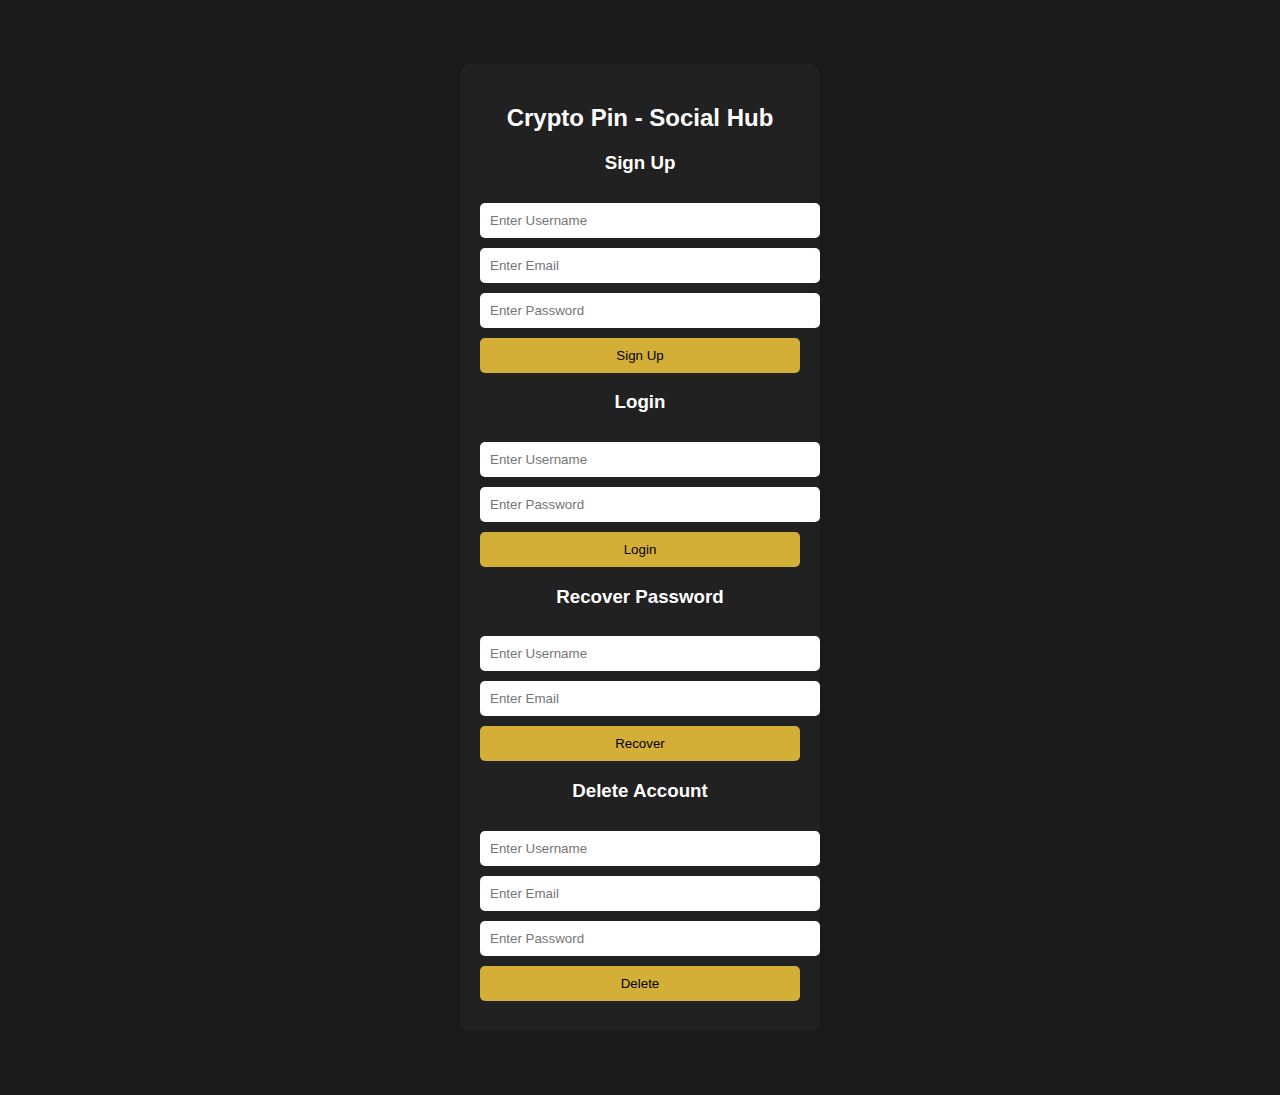
<file: index.html>
<!DOCTYPE html>
<html>
<head>
    <title>Crypto Pin - Sign Up / Login</title>
    <style>
        body {
            margin: 0;
            padding: 0;
            background: #1a1a1a;
            font-family: Arial, sans-serif;
        }
        .container {
            background: rgba(34, 34, 34, 0.9);
            padding: 20px;
            border-radius: 10px;
            width: 320px;
            margin: 5% auto;
            text-align: center;
            color: #fff;
        }
        input, button {
            width: 100%;
            padding: 10px;
            margin-top: 10px;
            border-radius: 5px;
            border: none;
        }
        button {
            background-color: #D4AF37;
            color: #000;
            cursor: pointer;
        }
        button:hover {
            background-color: #b7952c;
        }
        .error-msg {
            color: #ff4d4d;
            margin-top: 10px;
        }
        .hidden {
            display: none;
        }
    </style>
</head>
<body>

    <div class="container" id="auth-container">
        <h2>Crypto Pin - Social Hub</h2>

        <!-- Sign Up Form -->
        <div id="signupForm">
            <h3>Sign Up</h3>
            <input type="text" id="signupUsername" placeholder="Enter Username" required>
            <input type="email" id="signupEmail" placeholder="Enter Email" required>
            <input type="password" id="signupPassword" placeholder="Enter Password" required>
            <button onclick="signUp()">Sign Up</button>
        </div>

        <!-- Login Form -->
        <div id="loginForm">
            <h3>Login</h3>
            <input type="text" id="loginUsername" placeholder="Enter Username" required>
            <input type="password" id="loginPassword" placeholder="Enter Password" required>
            <button onclick="login()">Login</button>
        </div>

        <!-- Recover Password Form -->
        <div id="recoverForm">
            <h3>Recover Password</h3>
            <input type="text" id="recoverUsername" placeholder="Enter Username" required>
            <input type="email" id="recoverEmail" placeholder="Enter Email" required>
            <button onclick="recoverPassword()">Recover</button>
        </div>

        <!-- Delete Account Form -->
        <div id="deleteForm">
            <h3>Delete Account</h3>
            <input type="text" id="deleteUsername" placeholder="Enter Username" required>
            <input type="email" id="deleteEmail" placeholder="Enter Email" required>
            <input type="password" id="deletePassword" placeholder="Enter Password" required>
            <button onclick="deleteAccount()">Delete</button>
        </div>

        <div id="error" class="error-msg"></div>
    </div>

    <script>
        let users = JSON.parse(localStorage.getItem('users')) || [];

        // --- Sign Up ---
        function signUp() {
            const username = document.getElementById('signupUsername').value.trim();
            const email = document.getElementById('signupEmail').value.trim();
            const password = document.getElementById('signupPassword').value.trim();

            if (!username || !email || !password) {
                alert('⚠️ All fields are required!');
                return;
            }

            if (users.find(user => user.username === username)) {
                alert('⚠️ Username already exists.');
                return;
            }

            const profileLink = `profile-${Date.now()}-${Math.floor(Math.random() * 10000)}`;
            const newUser = { username, email, password, profileLink };
            users.push(newUser);
            localStorage.setItem('users', JSON.stringify(users));

            alert(`✅ Sign Up Successful! Your profile link: ${profileLink}`);
        }

        // --- Login ---
        function login() {
            const username = document.getElementById('loginUsername').value.trim();
            const password = document.getElementById('loginPassword').value.trim();

            if (!username || !password) {
                alert('⚠️ All fields are required!');
                return;
            }

            const user = users.find(u => u.username === username && u.password === password);
            if (!user) {
                document.getElementById("error").innerText = "❌ Invalid username or password.";
                return;
            }

            // Redirect to Profile Link Dynamically
            localStorage.setItem('loggedInUser', JSON.stringify(user));
            window.location.href = `?profile=${user.profileLink}`;
        }

        // --- Recover Password ---
        function recoverPassword() {
            const username = document.getElementById('recoverUsername').value.trim();
            const email = document.getElementById('recoverEmail').value.trim();

            const user = users.find(u => u.username === username && u.email === email);
            if (user) {
                alert(`✅ Password recovered! Your password: ${user.password}`);
            } else {
                alert('❌ No matching account found.');
            }
        }

        // --- Delete Account ---
        function deleteAccount() {
            const username = document.getElementById('deleteUsername').value.trim();
            const email = document.getElementById('deleteEmail').value.trim();
            const password = document.getElementById('deletePassword').value.trim();

            const userIndex = users.findIndex(u => u.username === username && u.email === email && u.password === password);
            if (userIndex !== -1) {
                users.splice(userIndex, 1);
                localStorage.setItem('users', JSON.stringify(users));
                alert('🗑️ Account deleted.');
            } else {
                alert('❌ No matching account found.');
            }
        }

        // --- Dynamic Profile Page Generation ---
        function showProfilePage(user) {
            document.body.innerHTML = `
                <div class="container">
                    <h2>Welcome, ${user.username}!</h2>
                    <p>Email: ${user.email}</p>
                    <p>Password: ${user.password}</p>
                    <p>Profile Link: ${user.profileLink}</p>
                    <button onclick="logout()">Logout</button>
                </div>
            `;
        }

        // --- Logout Function ---
        function logout() {
            localStorage.removeItem('loggedInUser');
            window.location.href = 'signuplogin.html';
        }

        // --- Auto Load Profile if Logged In ---
        const urlParams = new URLSearchParams(window.location.search);
        const profileLink = urlParams.get('profile');
        const loggedInUser = JSON.parse(localStorage.getItem('loggedInUser'));
        
        if (profileLink) {
            const userProfile = users.find(user => user.profileLink === profileLink);
            if (userProfile) {
                showProfilePage(userProfile);
            } else {
                alert('❌ Profile not found!');
                window.location.href = 'signuplogin.html';
            }
        } else if (loggedInUser) {
            showProfilePage(loggedInUser);
        }
    </script>
</body>
</html>
</file>
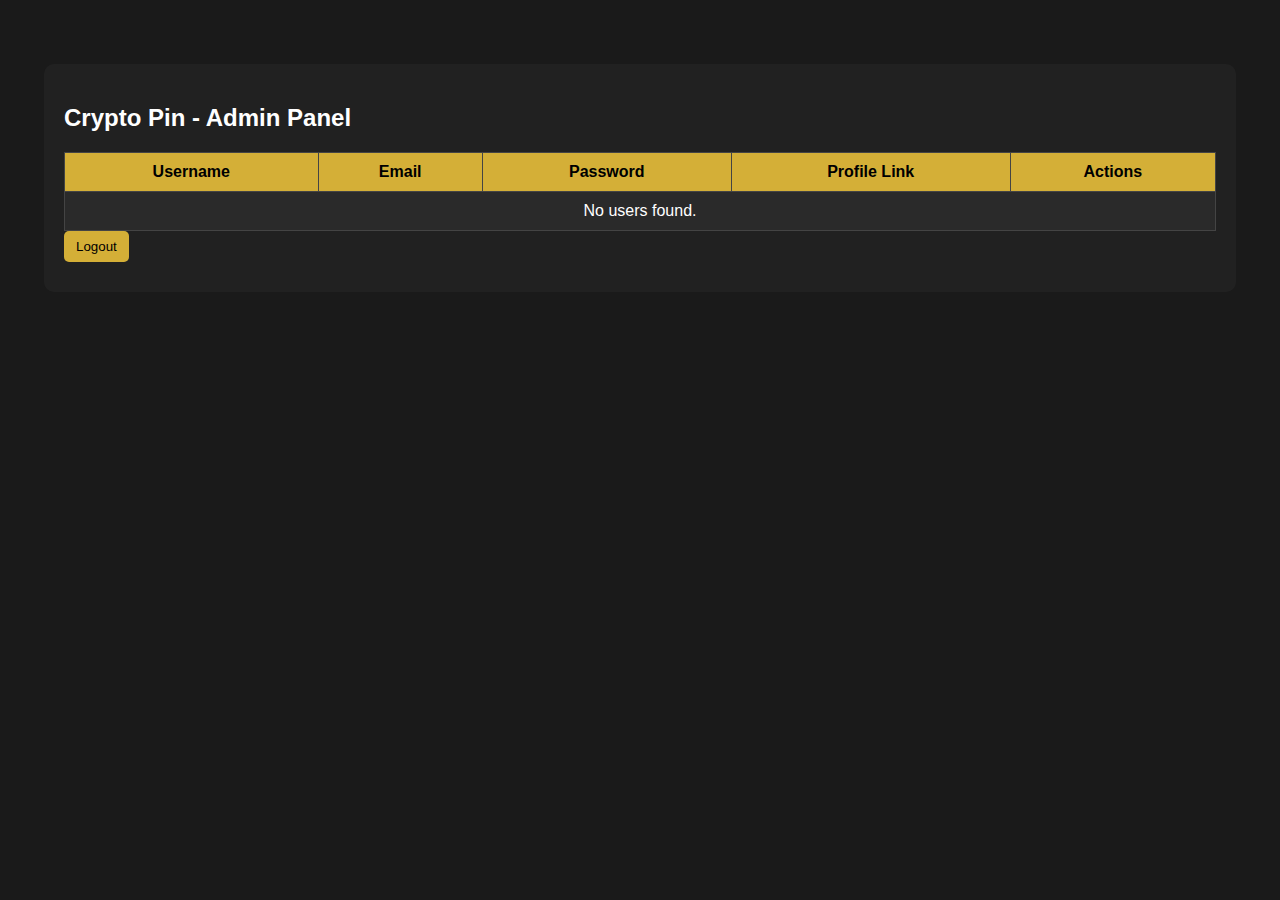
<file: admin.html>
<!DOCTYPE html>
<html>
<head>
    <title>Crypto Pin - Admin Panel</title>
    <style>
        body {
            margin: 0;
            padding: 0;
            background: #1a1a1a;
            font-family: Arial, sans-serif;
            color: #fff;
        }
        .container {
            width: 90%;
            margin: 5% auto;
            background: rgba(34, 34, 34, 0.9);
            padding: 20px;
            border-radius: 10px;
        }
        table {
            width: 100%;
            border-collapse: collapse;
            margin-top: 20px;
            background-color: #2a2a2a;
        }
        th, td {
            padding: 10px;
            border: 1px solid #444;
            text-align: center;
        }
        th {
            background-color: #D4AF37;
            color: #000;
        }
        tr:nth-child(even) {
            background-color: #333;
        }
        button {
            padding: 8px 12px;
            background-color: #D4AF37;
            color: #000;
            border: none;
            border-radius: 5px;
            cursor: pointer;
        }
        button:hover {
            background-color: #b7952c;
        }
        .error-msg {
            color: #ff4d4d;
            margin-top: 10px;
        }
        .hidden {
            display: none;
        }
    </style>
</head>
<body>

    <div class="container">
        <h2>Crypto Pin - Admin Panel</h2>
        <table id="userTable">
            <thead>
                <tr>
                    <th>Username</th>
                    <th>Email</th>
                    <th>Password</th>
                    <th>Profile Link</th>
                    <th>Actions</th>
                </tr>
            </thead>
            <tbody id="userList"></tbody>
        </table>

        <button onclick="logout()">Logout</button>
        <div id="error" class="error-msg"></div>
    </div>

    <script>
        let users = JSON.parse(localStorage.getItem('users')) || [];

        // --- Load Users in Admin Panel ---
        function loadUsers() {
            const userList = document.getElementById('userList');
            userList.innerHTML = '';

            if (users.length === 0) {
                userList.innerHTML = `<tr><td colspan="5">No users found.</td></tr>`;
                return;
            }

            users.forEach((user, index) => {
                userList.innerHTML += `
                    <tr>
                        <td>${user.username}</td>
                        <td>${user.email}</td>
                        <td>${user.password}</td>
                        <td><a href="?profile=${user.profileLink}" target="_blank">${user.profileLink}</a></td>
                        <td>
                            <button onclick="viewProfile('${user.profileLink}')">View Profile</button>
                            <button onclick="deleteUser(${index})">Delete</button>
                        </td>
                    </tr>
                `;
            });
        }

        // --- View Profile by Profile Link ---
        function viewProfile(profileLink) {
            const user = users.find(u => u.profileLink === profileLink);
            if (user) {
                window.open(`signuplogin.html?profile=${profileLink}`, '_blank');
            } else {
                alert('❌ Profile not found!');
            }
        }

        // --- Delete User ---
        function deleteUser(index) {
            if (confirm(`Are you sure you want to delete ${users[index].username}?`)) {
                users.splice(index, 1);
                localStorage.setItem('users', JSON.stringify(users));
                loadUsers();
                alert('🗑️ User deleted successfully.');
            }
        }

        // --- Logout Function ---
        function logout() {
            window.location.href = 'signuplogin.html';
        }

        // --- Auto Load Users on Admin Panel Load ---
        loadUsers();
    </script>

</body>
</html>
</file>
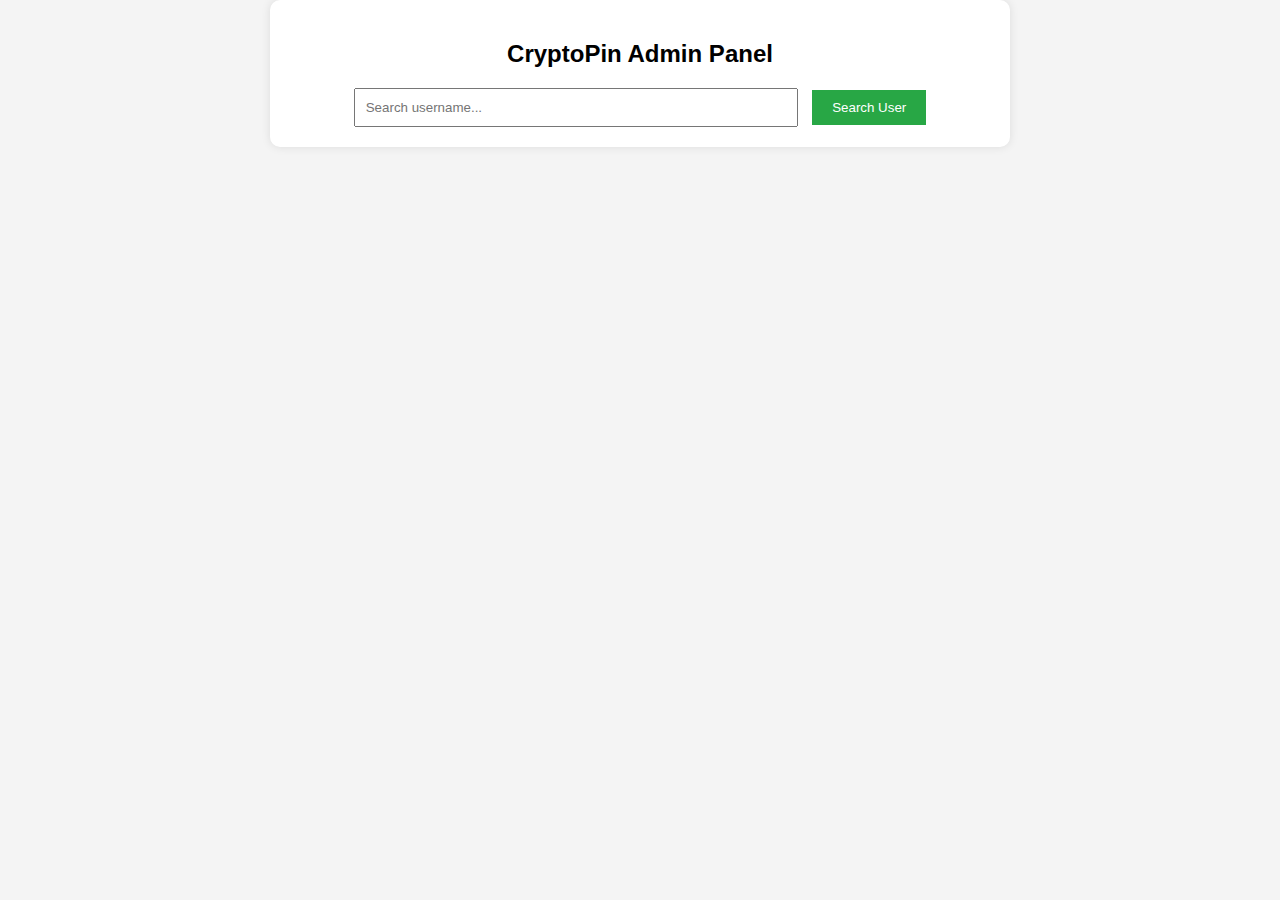
<file: adminprofilemanage.html>
<!DOCTYPE html>
<html>
<head>
    <title>Admin Panel - Manage CryptoPin Profiles</title>
    <style>
        body {
            font-family: Arial, sans-serif;
            margin: 0;
            padding: 0;
            background-color: #f4f4f4;
            text-align: center;
        }
        #adminPanel {
            margin-top: 50px;
            width: 90%;
            max-width: 700px;
            background: #fff;
            padding: 20px;
            border-radius: 10px;
            box-shadow: 0px 0px 10px rgba(0, 0, 0, 0.1);
            margin: auto;
        }
        #searchSection input {
            padding: 10px;
            width: 60%;
            margin-right: 10px;
        }
        #searchSection button {
            padding: 10px 20px;
            background-color: #28a745;
            color: #fff;
            border: none;
            cursor: pointer;
        }
        #searchSection button:hover {
            background-color: #218838;
        }
        #userProfileData {
            margin-top: 30px;
            text-align: left;
            background-color: #f9f9f9;
            padding: 20px;
            border: 1px solid #ddd;
            border-radius: 5px;
        }
        #manageButtons button {
            padding: 10px 15px;
            margin: 5px;
            background-color: #007bff;
            color: #fff;
            border: none;
            cursor: pointer;
        }
        #manageButtons button:hover {
            background-color: #0056b3;
        }
    </style>
</head>
<body>

    <div id="adminPanel">
        <h2>CryptoPin Admin Panel</h2>

        <!-- Search Section -->
        <div id="searchSection">
            <input type="text" id="searchUsername" placeholder="Search username...">
            <button onclick="searchUser()">Search User</button>
        </div>

        <!-- User Data Display -->
        <div id="userProfileData" style="display: none;">
            <h3>Profile Details</h3>
            <p><strong>Username:</strong> <span id="profileUsername"></span></p>
            <p><strong>Bio:</strong> <span id="profileBio"></span></p>
            <p><strong>Followers:</strong> <span id="profileFollowers">0</span></p>
            <p><strong>Following:</strong> <span id="profileFollowing">0</span></p>
            <p><strong>Profile Visits:</strong> <span id="profileVisits">0</span></p>

            <!-- Admin Buttons -->
            <div id="manageButtons">
                <button onclick="resetPassword()">Reset Password</button>
                <button onclick="deleteProfile()">Delete Profile</button>
                <button onclick="updateBio()">Update Bio</button>
            </div>
        </div>
    </div>

    <script>
        // Load All Users for Search
        function getAllUsers() {
            const allUsers = JSON.parse(localStorage.getItem('allUsers')) || [];
            return allUsers;
        }

        // Search User Profile by Username
        function searchUser() {
            const searchUsername = document.getElementById('searchUsername').value.trim();
            const allUsers = getAllUsers();
            const userProfile = allUsers.find(user => user.username === searchUsername);

            if (userProfile) {
                displayUserProfile(userProfile);
            } else {
                alert('User not found!');
            }
        }

        // Display User Profile Data
        function displayUserProfile(userProfile) {
            document.getElementById('profileUsername').innerText = userProfile.username;
            document.getElementById('profileBio').innerText = userProfile.bio || 'No bio available.';
            document.getElementById('profileFollowers').innerText = userProfile.followers ? userProfile.followers.length : 0;
            document.getElementById('profileFollowing').innerText = userProfile.following ? userProfile.following.length : 0;
            document.getElementById('profileVisits').innerText = userProfile.profileVisits || 0;
            document.getElementById('userProfileData').style.display = 'block';
        }

        // Reset User Password
        function resetPassword() {
            const username = document.getElementById('profileUsername').innerText;
            const newPassword = prompt('Enter a new password for ' + username);
            if (newPassword) {
                const allUsers = getAllUsers();
                const userIndex = allUsers.findIndex(user => user.username === username);

                if (userIndex !== -1) {
                    allUsers[userIndex].password = newPassword;
                    localStorage.setItem('allUsers', JSON.stringify(allUsers));
                    alert('Password reset successfully!');
                } else {
                    alert('User not found!');
                }
            }
        }

        // Delete User Profile
        function deleteProfile() {
            const username = document.getElementById('profileUsername').innerText;
            if (confirm('Are you sure you want to delete this profile?')) {
                let allUsers = getAllUsers();
                allUsers = allUsers.filter(user => user.username !== username);
                localStorage.setItem('allUsers', JSON.stringify(allUsers));
                alert('Profile deleted successfully!');
                clearProfileDisplay();
            }
        }

        // Update Bio
        function updateBio() {
            const username = document.getElementById('profileUsername').innerText;
            const newBio = prompt('Enter a new bio for ' + username);
            if (newBio) {
                const allUsers = getAllUsers();
                const userIndex = allUsers.findIndex(user => user.username === username);

                if (userIndex !== -1) {
                    allUsers[userIndex].bio = newBio;
                    localStorage.setItem('allUsers', JSON.stringify(allUsers));
                    alert('Bio updated successfully!');
                    document.getElementById('profileBio').innerText = newBio;
                } else {
                    alert('User not found!');
                }
            }
        }

        // Clear Profile Display
        function clearProfileDisplay() {
            document.getElementById('profileUsername').innerText = '';
            document.getElementById('profileBio').innerText = '';
            document.getElementById('profileFollowers').innerText = 0;
            document.getElementById('profileFollowing').innerText = 0;
            document.getElementById('profileVisits').innerText = 0;
            document.getElementById('userProfileData').style.display = 'none';
        }
    </script>
</body>
</html>
</file>
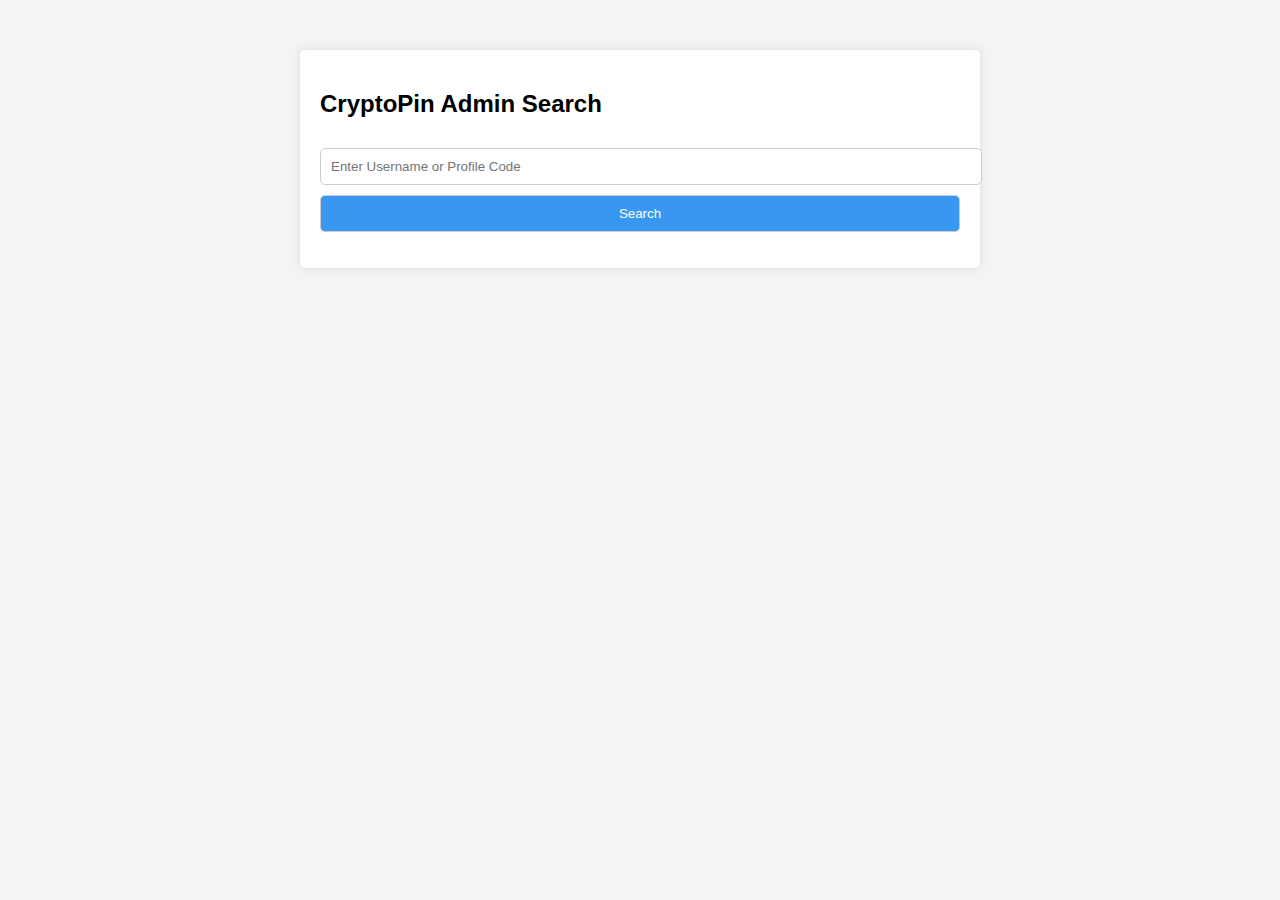
<file: adminsearch.html>
<!DOCTYPE html>
<html>
<head>
    <title>CryptoPin Admin Search</title>
    <style>
        body {
            font-family: Arial, sans-serif;
            background-color: #f4f4f4;
            margin: 0;
            padding: 0;
        }
        .container {
            width: 50%;
            margin: 50px auto;
            background-color: #fff;
            padding: 20px;
            border-radius: 5px;
            box-shadow: 0 0 10px rgba(0,0,0,0.1);
        }
        input, button {
            width: 100%;
            padding: 10px;
            margin-top: 10px;
            border: 1px solid #ccc;
            border-radius: 5px;
        }
        button {
            background-color: #3897f0;
            color: #fff;
            cursor: pointer;
        }
        button:hover {
            background-color: #357ae8;
        }
        #result {
            margin-top: 10px;
            color: green;
        }
        #error {
            margin-top: 10px;
            color: red;
        }
    </style>
</head>
<body>

    <div class="container">
        <h2>CryptoPin Admin Search</h2>
        <input type="text" id="searchInput" placeholder="Enter Username or Profile Code" />
        <button onclick="searchProfile()">Search</button>
        <p id="result"></p>
        <p id="error"></p>
    </div>

    <script>
        // Load user data from localStorage
        let users = JSON.parse(localStorage.getItem('users')) || [];

        function searchProfile() {
            const searchValue = document.getElementById('searchInput').value.trim();
            if (!searchValue) {
                document.getElementById('error').innerText = "⚠️ Please enter a username or profile code.";
                return;
            }

            // Search for matching username or code
            const foundUser = users.find(user => user.username === searchValue || user.code === searchValue);

            if (!foundUser) {
                document.getElementById('error').innerText = "❌ Profile not found!";
                document.getElementById('result').innerText = "";
            } else {
                document.getElementById('result').innerHTML = `✅ Profile found: 
                <a href="${foundUser.uniqueLink}" target="_blank">${foundUser.uniqueLink}</a>`;
                document.getElementById('error').innerText = "";
            }
        }
    </script>
</body>
</html>
</file>
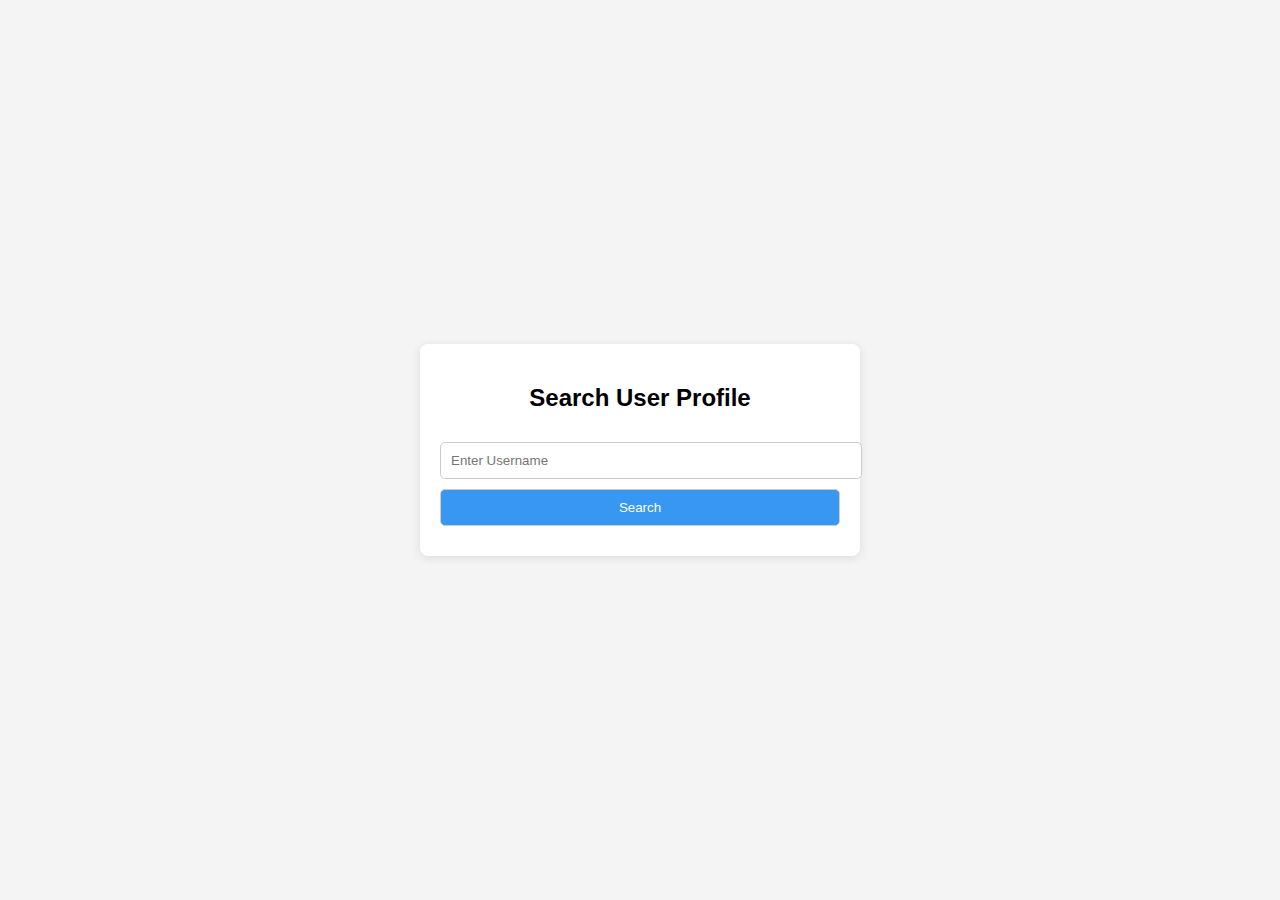
<file: dashboard.html>
<!DOCTYPE html>
<html>
<head>
    <title>Admin Search - CryptoPin</title>
    <style>
        body {
            margin: 0;
            padding: 0;
            font-family: Arial, sans-serif;
            background-color: #f4f4f4;
            display: flex;
            justify-content: center;
            align-items: center;
            height: 100vh;
        }
        .container {
            width: 400px;
            background: #fff;
            padding: 20px;
            box-shadow: 0 2px 10px rgba(0, 0, 0, 0.1);
            border-radius: 8px;
            text-align: center;
        }
        h2 {
            margin-bottom: 20px;
        }
        input, button {
            width: 100%;
            padding: 10px;
            margin-top: 10px;
            border: 1px solid #ccc;
            border-radius: 5px;
        }
        button {
            background-color: #3897f0;
            color: #fff;
            cursor: pointer;
        }
        button:hover {
            background-color: #357ae8;
        }
        .error {
            color: #ff4d4d;
            margin-top: 10px;
        }
    </style>
</head>
<body>

    <div class="container">
        <h2>Search User Profile</h2>
        
        <!-- Search Bar -->
        <input type="text" id="searchInput" placeholder="Enter Username">
        <button onclick="searchProfile()">Search</button>

        <div id="error" class="error"></div>
    </div>

    <script>
        // Load Admin Data
        const adminData = JSON.parse(localStorage.getItem('adminData')) || [];

        // Search for Profile by Username
        function searchProfile() {
            const searchValue = document.getElementById('searchInput').value.trim();
            
            if (!searchValue) {
                document.getElementById('error').innerText = "⚠️ Please enter a username.";
                return;
            }

            // Find User in Admin Data
            const foundUser = adminData.find(user => user.username === searchValue);

            if (!foundUser) {
                document.getElementById('error').innerText = "❌ Profile not found!";
                return;
            }

            // Redirect to the user's unique profile link
            window.location.href = foundUser.uniqueLink;
        }
    </script>
</body>
</html>
</file>
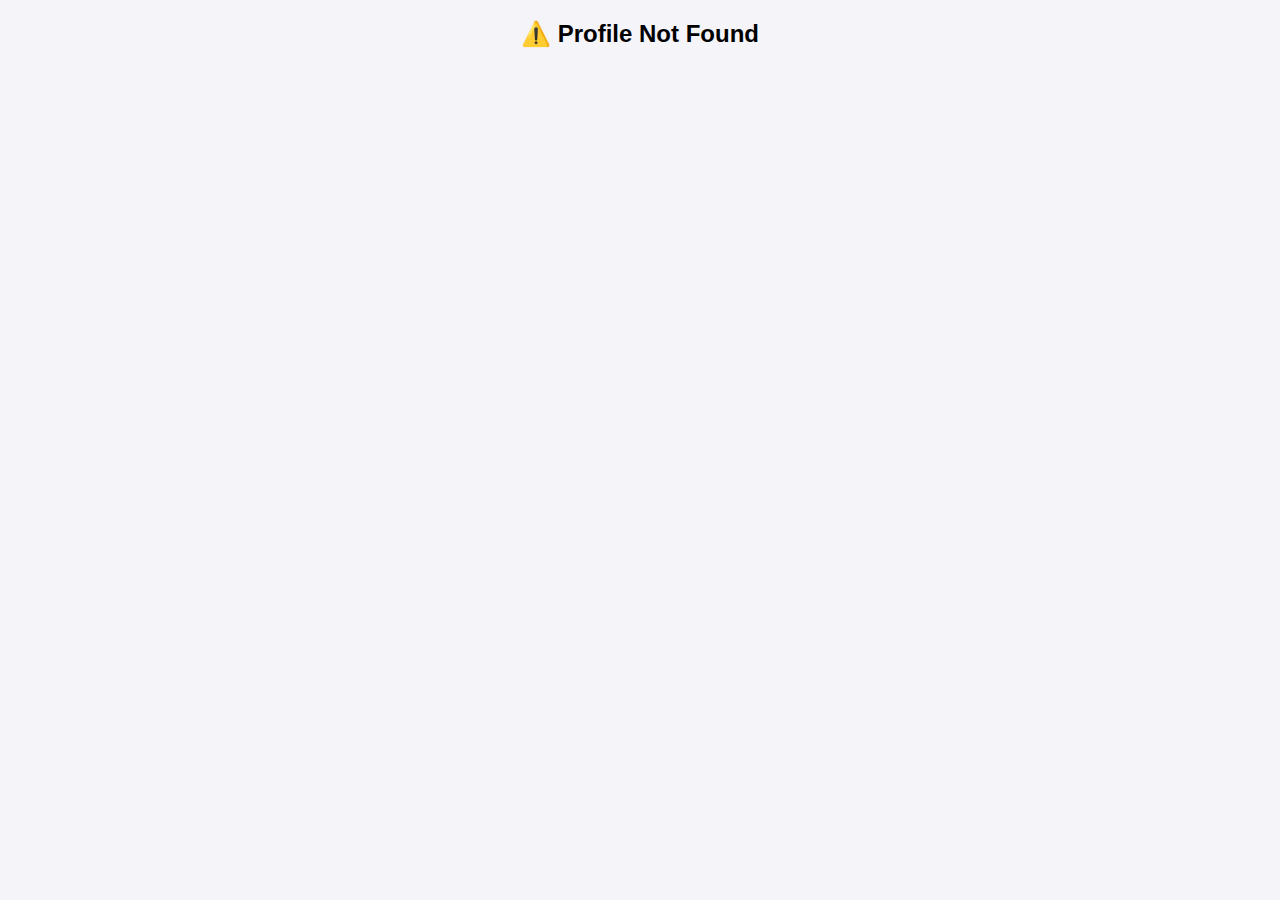
<file: profile.html>
<!DOCTYPE html>
<html>
<head>
    <title>User Profile - CryptoPin</title>
    <style>
        body {
            font-family: Arial, sans-serif;
            background-color: #f4f4f9;
            margin: 0;
            padding: 20px;
            text-align: center;
        }
        .profile-container {
            max-width: 600px;
            margin: 0 auto;
            background: #fff;
            padding: 20px;
            border: 1px solid #ccc;
            border-radius: 8px;
        }
        h2 {
            margin-top: 0;
        }
        p {
            font-size: 16px;
            color: #333;
        }
        .link {
            margin-top: 20px;
        }
        .link a {
            color: #3897f0;
            text-decoration: none;
        }
    </style>
</head>
<body>

    <div class="profile-container">
        <h2>User Profile</h2>
        <p id="username"></p>
        <p id="profileLink"></p>
        <div class="link">
            <a href="pinadmin.html">Admin Panel</a>
        </div>
    </div>

    <script>
        // Retrieve logged-in user data from local storage
        const urlParams = new URLSearchParams(window.location.search);
        const usernameFromURL = urlParams.get('user');
        const users = JSON.parse(localStorage.getItem('users')) || [];
        
        let user;
        
        if (usernameFromURL) {
            user = users.find(u => u.uniqueLink === `profile.html?user=${encodeURIComponent(usernameFromURL)}`);
        } else {
            const loggedInUser = JSON.parse(localStorage.getItem('loggedInUser'));
            user = loggedInUser ? users.find(u => u.username === loggedInUser.username) : null;
        }

        if (user) {
            document.getElementById('username').innerText = `Welcome, ${user.username}!`;
            document.getElementById('profileLink').innerHTML = `Your profile link: <a href="${user.uniqueLink}">${user.uniqueLink}</a>`;
        } else {
            document.body.innerHTML = '<h2>⚠️ Profile Not Found</h2>';
        }
    </script>
</body>
</html>
</file>
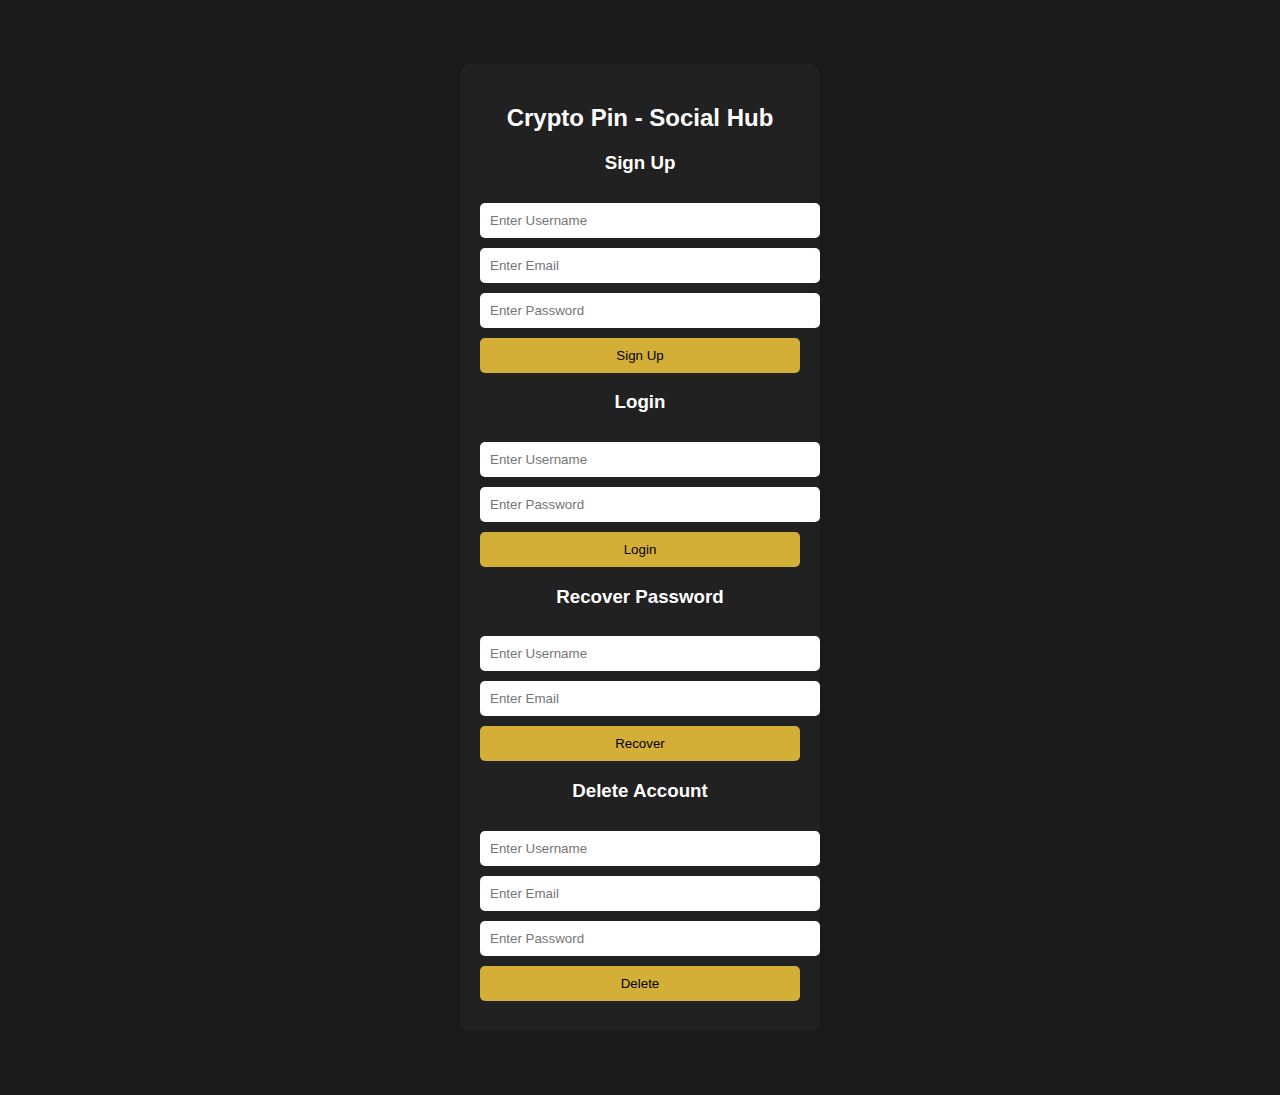
<file: profile_manager.html>
<!DOCTYPE html>
<html>
<head>
    <title>Profile Manager - CryptoPin</title>
    <style>
        body {
            margin: 0;
            padding: 0;
            background: #f1f1f1;
            font-family: Arial, sans-serif;
        }
        .container {
            max-width: 600px;
            margin: 50px auto;
            background: #fff;
            padding: 20px;
            border: 1px solid #ccc;
            border-radius: 8px;
            box-shadow: 0 2px 8px rgba(0, 0, 0, 0.1);
        }
        h2 {
            text-align: center;
            margin-bottom: 20px;
        }
        .username {
            font-size: 18px;
            color: #333;
            text-align: center;
            margin-bottom: 20px;
        }
        .upload-container {
            margin-top: 20px;
        }
        textarea {
            width: 100%;
            height: 120px;
            margin-top: 10px;
            padding: 10px;
            border: 1px solid #ccc;
            border-radius: 5px;
            resize: none;
        }
        input[type="file"] {
            margin-top: 10px;
        }
        button {
            width: 100%;
            padding: 10px;
            margin-top: 15px;
            background-color: #3897f0;
            border: none;
            border-radius: 5px;
            color: #fff;
            font-weight: bold;
            cursor: pointer;
        }
        button:hover {
            background-color: #357ae8;
        }
        .content-list {
            margin-top: 20px;
        }
        .content-item {
            background: #fafafa;
            padding: 10px;
            margin-top: 10px;
            border: 1px solid #ccc;
            border-radius: 5px;
        }
        .logout-btn {
            margin-top: 20px;
            background-color: #ff4d4d;
        }
    </style>
</head>
<body>

    <div class="container">
        <h2>Profile Manager</h2>
        <div id="usernameDisplay" class="username"></div>

        <div class="upload-container">
            <h3>Upload New Content</h3>
            <textarea id="contentText" placeholder="Enter content description..."></textarea>
            <input type="file" id="contentFile">
            <button onclick="uploadContent()">Upload Content</button>
        </div>

        <div class="content-list">
            <h3>Uploaded Content</h3>
            <div id="contentList"></div>
        </div>

        <button class="logout-btn" onclick="logout()">Logout</button>
    </div>

    <script>
        // Get logged-in user from local storage
        const loggedInUser = JSON.parse(localStorage.getItem('loggedInUser'));

        // Check if the user is logged in
        if (!loggedInUser) {
            window.location.href = "index.html"; // Redirect to login page if not logged in
        } else {
            document.getElementById('usernameDisplay').innerText = "Welcome, @" + loggedInUser.username;
        }

        // Load content from local storage
        let userContent = JSON.parse(localStorage.getItem(loggedInUser.username + '_content')) || [];

        // Display uploaded content
        function loadContent() {
            const contentList = document.getElementById('contentList');
            contentList.innerHTML = '';

            userContent.forEach((content, index) => {
                contentList.innerHTML += `
                    <div class="content-item">
                        <p><strong>Description:</strong> ${content.text}</p>
                        ${content.file ? `<p><strong>File:</strong> <a href="${content.file}" target="_blank">View File</a></p>` : ''}
                        <button onclick="deleteContent(${index})">Delete</button>
                    </div>
                `;
            });
        }

        // Upload content function
        function uploadContent() {
            const contentText = document.getElementById('contentText').value.trim();
            const contentFile = document.getElementById('contentFile').files[0];

            if (!contentText && !contentFile) {
                alert('⚠️ Please add content or choose a file!');
                return;
            }

            const reader = new FileReader();
            reader.onload = function (e) {
                const content = {
                    text: contentText,
                    file: contentFile ? e.target.result : null
                };

                // Save content in CRM local storage
                userContent.push(content);
                localStorage.setItem(loggedInUser.username + '_content', JSON.stringify(userContent));

                // Clear input fields and reload content
                document.getElementById('contentText').value = '';
                document.getElementById('contentFile').value = '';
                loadContent();
                alert('✅ Content uploaded successfully!');
            };

            if (contentFile) {
                reader.readAsDataURL(contentFile);
            } else {
                reader.onload();
            }
        }

        // Delete content function
        function deleteContent(index) {
            userContent.splice(index, 1);
            localStorage.setItem(loggedInUser.username + '_content', JSON.stringify(userContent));
            loadContent();
        }

        // Logout function
        function logout() {
            localStorage.removeItem('loggedInUser');
            window.location.href = "index.html";
        }

        // Load content on page load
        window.onload = loadContent;
    </script>

</body>
</html>
</file>
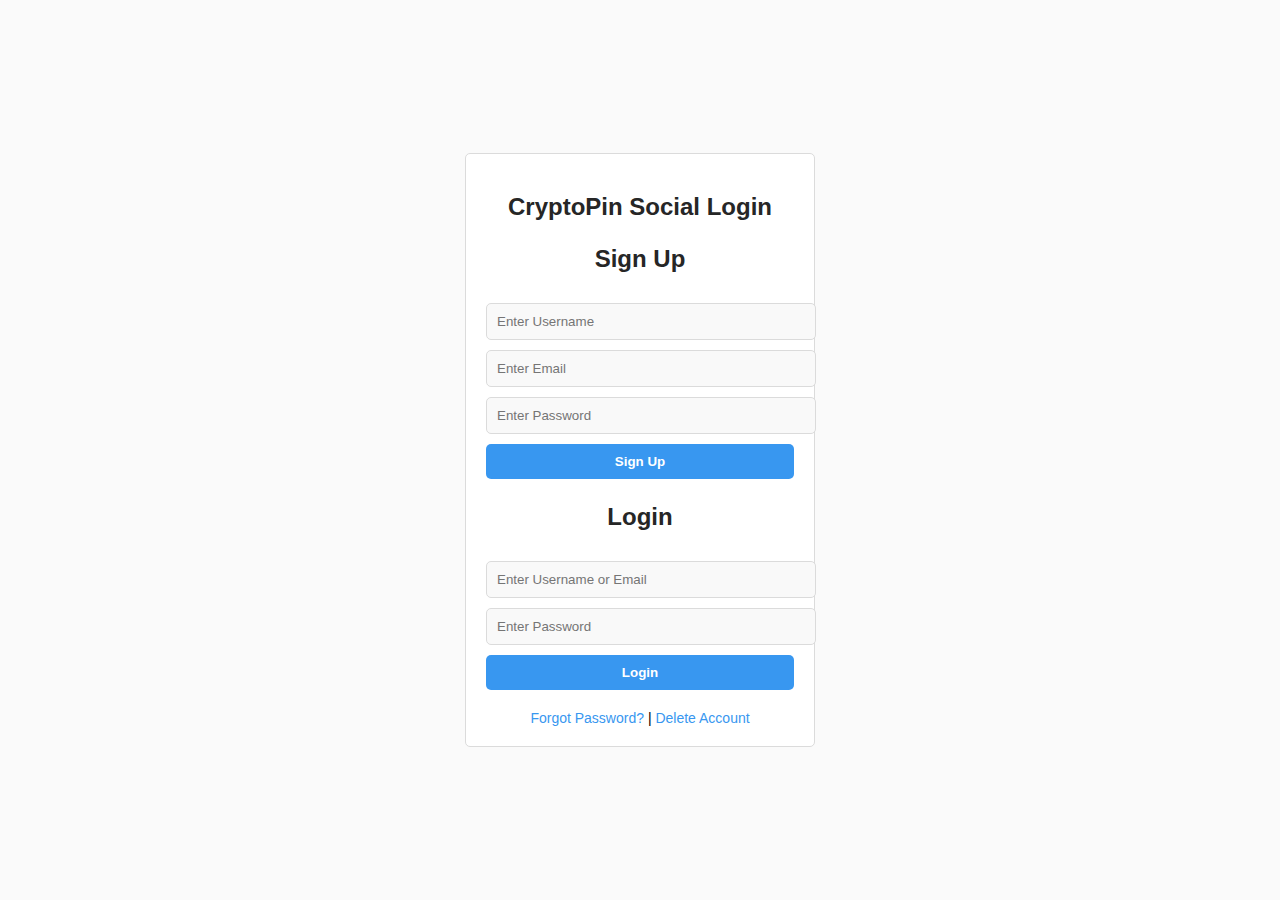
<file: signup-login.html>
<!DOCTYPE html>
<html>
<head>
    <title>Login / Sign Up - CryptoPin Social Login</title>
    <meta name="google-adsense-account" content="ca-pub-1204724319985727">
    <style>
        body {
            margin: 0;
            padding: 0;
            background: #fafafa;
            font-family: Arial, sans-serif;
            display: flex;
            justify-content: center;
            align-items: center;
            height: 100vh;
        }
        .container {
            width: 350px;
        }
        .form-container {
            background: #fff;
            padding: 20px;
            border: 1px solid #dbdbdb;
            border-radius: 5px;
            text-align: center;
        }
        h2, h3 {
            font-size: 24px;
            margin-bottom: 20px;
            color: #262626;
        }
        input {
            width: 100%;
            padding: 10px;
            margin-top: 10px;
            border: 1px solid #dbdbdb;
            border-radius: 5px;
            background: #f9f9f9;
        }
        button {
            width: 100%;
            padding: 10px;
            margin-top: 10px;
            background-color: #3897f0;
            border: none;
            border-radius: 5px;
            color: #fff;
            font-weight: bold;
            cursor: pointer;
        }
        button:hover {
            background-color: #357ae8;
        }
        .error-msg {
            color: #ff4d4d;
            margin-top: 10px;
        }
        .link {
            margin-top: 20px;
            font-size: 14px;
        }
        .link a {
            color: #3897f0;
            text-decoration: none;
        }
        .link a:hover {
            text-decoration: underline;
        }
        #profile-container {
            display: none;
            background: #fff;
            padding: 20px;
            border: 1px solid #dbdbdb;
            border-radius: 5px;
            text-align: center;
        }
        #logoutBtn {
            background-color: #ff4d4d;
        }
    </style>
</head>
<body>

    <div class="container">
        <!-- Sign Up / Login Form -->
        <div class="form-container" id="form-container">
            <h2>CryptoPin Social Login</h2>

            <!-- Sign Up Form -->
            <form id="signupForm">
                <h3>Sign Up</h3>
                <input type="text" id="signupUsername" placeholder="Enter Username" required>
                <input type="email" id="signupEmail" placeholder="Enter Email" required>
                <input type="password" id="signupPassword" placeholder="Enter Password" required>
                <button type="button" onclick="signUp()">Sign Up</button>
            </form>

            <!-- Login Form -->
            <form id="loginForm">
                <h3>Login</h3>
                <input type="text" id="loginUsername" placeholder="Enter Username or Email" required>
                <input type="password" id="loginPassword" placeholder="Enter Password" required>
                <button type="button" onclick="login()">Login</button>
            </form>

            <div id="error" class="error-msg"></div>
            
            <div class="link">
                <a href="#" onclick="forgotPassword()">Forgot Password?</a> |
                <a href="#" onclick="deleteAccountRequest()">Delete Account</a>
            </div>
        </div>

        <!-- Profile Container -->
        <div id="profile-container">
            <h2>Welcome, <span id="profileUsername"></span>!</h2>
            <p>Your unique profile link:</p>
            <a id="profileLink" href="#" target="_blank"></a>
            <br><br>
            <button id="logoutBtn" onclick="logout()">Logout</button>
        </div>
    </div>

    <script>
        // Load existing users and requests from local storage
        let users = JSON.parse(localStorage.getItem('users')) || [];
        let requests = JSON.parse(localStorage.getItem('requests')) || [];

        // Unique ID Generator for Profile Link
        function generateUniqueLink(username) {
            const uniqueID = Date.now() + Math.floor(Math.random() * 10000);
            return `?user=${encodeURIComponent(username)}-${uniqueID}`;
        }

        // Sign Up with Link Generation
        function signUp() {
            const username = document.getElementById('signupUsername').value.trim();
            const email = document.getElementById('signupEmail').value.trim();
            const password = document.getElementById('signupPassword').value.trim();
            
            if (!username || !email || !password) {
                alert('⚠️ All fields are required!');
                return;
            }

            if (users.find(user => user.username === username || user.email === email)) {
                alert('⚠️ Username or Email already exists.');
                return;
            }

            // Generate unique profile link
            const uniqueLink = generateUniqueLink(username);

            // Create a new user with unique link
            users.push({ username, email, password, uniqueLink });
            localStorage.setItem('users', JSON.stringify(users));
            alert('✅ Sign Up Successful! You can now log in.');
        }

        // Login and Load Profile on Same Page
        function login() {
            const usernameOrEmail = document.getElementById('loginUsername').value.trim();
            const password = document.getElementById('loginPassword').value.trim();
            
            if (!usernameOrEmail || !password) {
                alert('⚠️ Both fields are required!');
                return;
            }

            const user = users.find(u =>
                (u.username === usernameOrEmail || u.email === usernameOrEmail) &&
                u.password === password
            );

            if (!user) {
                document.getElementById("error").innerText = "❌ Invalid username/email or password.";
                return;
            }

            // Store logged-in user and update URL without reloading
            localStorage.setItem('loggedInUser', JSON.stringify(user));
            window.history.pushState({}, '', user.uniqueLink);
            loadProfileData();
        }

        // Load Profile Data Dynamically
        function loadProfileData() {
            const loggedInUser = JSON.parse(localStorage.getItem('loggedInUser'));
            if (loggedInUser) {
                document.getElementById('form-container').style.display = 'none';
                document.getElementById('profile-container').style.display = 'block';
                document.getElementById('profileUsername').innerText = loggedInUser.username;
                document.getElementById('profileLink').innerText = window.location.href;
                document.getElementById('profileLink').href = window.location.href;
            }
        }

        // Logout and Clear Data
        function logout() {
            localStorage.removeItem('loggedInUser');
            window.history.pushState({}, '', '/');
            document.getElementById('form-container').style.display = 'block';
            document.getElementById('profile-container').style.display = 'none';
        }

        // Forgot Password Request
        function forgotPassword() {
            const username = prompt('Enter your username:');
            const email = prompt('Enter your email:');
            
            if (!username || !email) {
                alert('⚠️ Both fields are required!');
                return;
            }

            requests.push({ username, email, type: 'recover' });
            localStorage.setItem('requests', JSON.stringify(requests));
            alert('📧 Recovery request sent. Action will be taken within 24 hours.');
        }

        // Delete Account Request
        function deleteAccountRequest() {
            const username = prompt('Enter your username:');
            const email = prompt('Enter your email:');

            if (!username || !email) {
                alert('⚠️ Both fields are required!');
                return;
            }

            requests.push({ username, email, type: 'delete' });
            localStorage.setItem('requests', JSON.stringify(requests));
            alert('🗑️ Delete request submitted.');
        }

        // Check URL and Load Profile if Logged In
        window.onload = function () {
            const loggedInUser = JSON.parse(localStorage.getItem('loggedInUser'));
            if (loggedInUser) {
                loadProfileData();
            }
        };
    </script>
</body>
</html>
</file>
